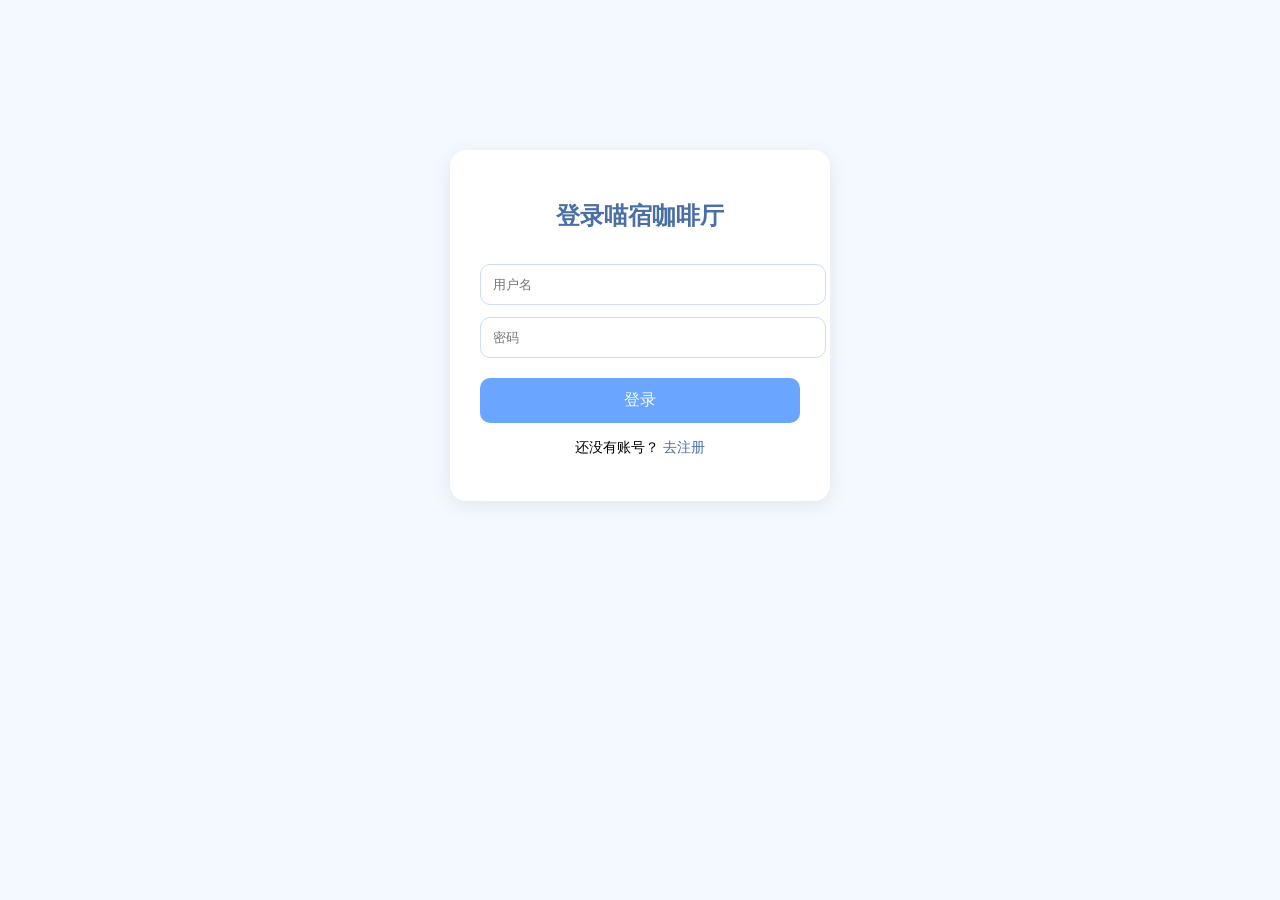
<file: login.html>
<!DOCTYPE html>
<html lang="zh-CN">
<head>
    <meta charset="UTF-8">
    <title>登录 - 喵宿咖啡厅</title>

    <style>
        body {
            margin: 0;
            font-family: "Segoe UI", sans-serif;
            background: #f4f8ff;
        }

        .container {
            width: 320px;
            margin: 150px auto;
            padding: 30px;
            background: white;
            border-radius: 16px;
            box-shadow: 0 4px 20px rgba(0,0,0,0.08);
            text-align: center;
        }

        h2 {
            margin-bottom: 20px;
            color: #4a6fa5;
        }

        input {
            width: 100%;
            padding: 12px;
            margin-top: 12px;
            border-radius: 10px;
            border: 1px solid #d0d9ff;
            outline: none;
        }

        button {
            width: 100%;
            padding: 12px;
            margin-top: 20px;
            background: #6aa6ff;
            color: white;
            border: none;
            border-radius: 10px;
            font-size: 16px;
            cursor: pointer;
        }

        button:hover {
            background: #4f8df0;
        }

        .switch {
            margin-top: 16px;
            font-size: 14px;
        }

        .switch a {
            color: #4a6fa5;
            text-decoration: none;
        }
    </style>
</head>

<body>

    <div class="container">
        <h2>登录喵宿咖啡厅</h2>

        <input id="loginUser" type="text" placeholder="用户名">
        <input id="loginPass" type="password" placeholder="密码">

        <button onclick="login()">登录</button>

        <p class="switch">
            还没有账号？ <a href="register.html">去注册</a>
        </p>
    </div>

    <script src="js/login.js"></script>
</body>
</html>
</file>
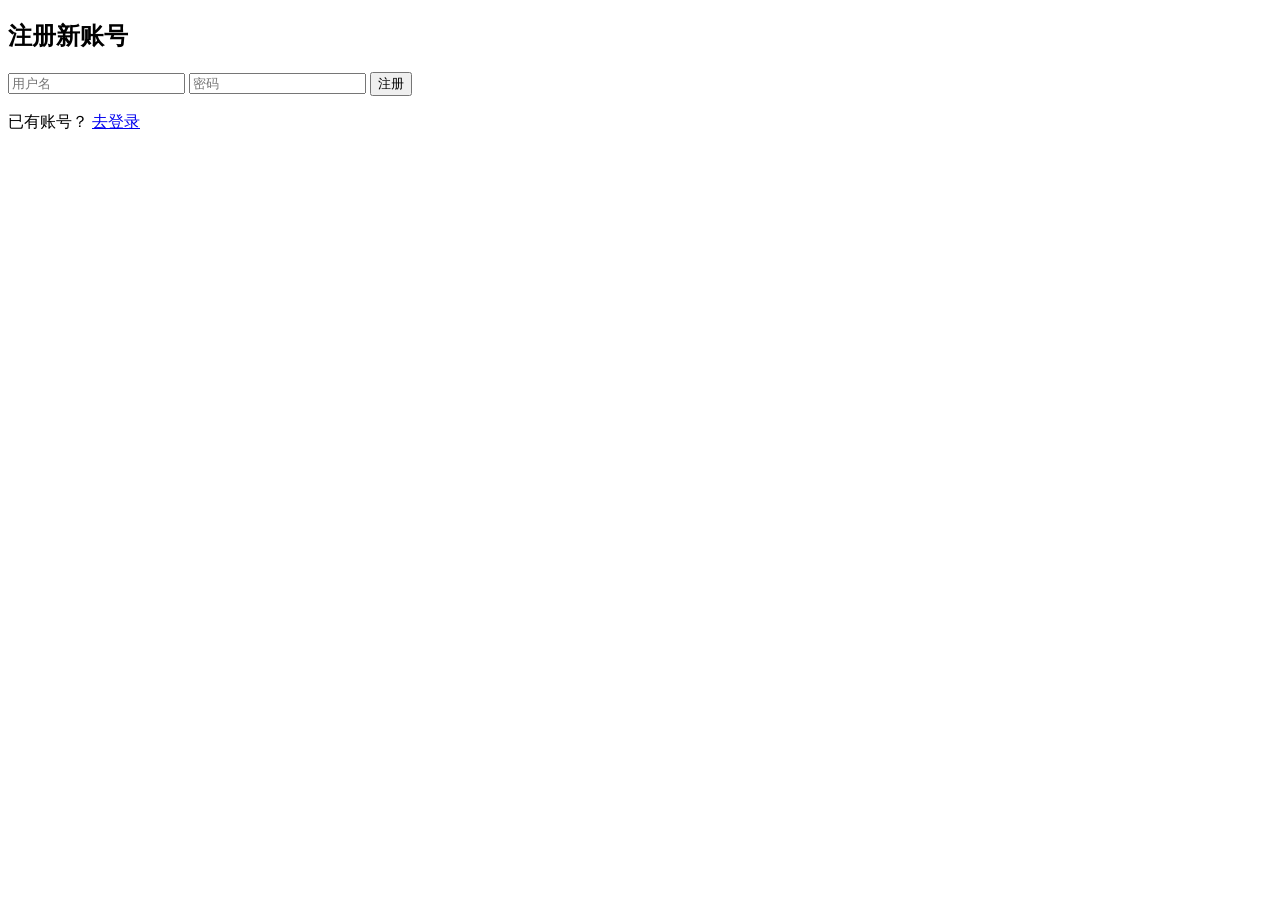
<file: register.html>
<!DOCTYPE html>
<html lang="zh-CN">
<head>
    <meta charset="UTF-8">
    <title>注册 - 喵宿咖啡厅</title>
    <link rel="stylesheet" href="css/login.css">
</head>
<body>

    <div class="container">
        <h2>注册新账号</h2>

        <input id="regUser" type="text" placeholder="用户名">
        <input id="regPass" type="password" placeholder="密码">

        <button onclick="register()">注册</button>

        <p class="switch">
            已有账号？ <a href="login.html">去登录</a>
        </p>
    </div>

    <script src="js/login.js"></script>
</body>
</html>
</file>
<file: css/login.css>
/* ===== 页面淡入淡出 ===== */
body {
    opacity: 0;
    animation: pageIn 0.5s ease forwards;
}

body.page-fade-out {
    animation: pageOut 0.32s ease forwards;
}

@keyframes pageIn {
    from { opacity: 0; transform: translateY(12px); }
    to   { opacity: 1; transform: translateY(0); }
}

@keyframes pageOut {
    from { opacity: 1; transform: translateY(0); }
    to   { opacity: 0; transform: translateY(-10px); }
}

/* ===== 滚动淡入上浮 ===== */
.fade-up {
    opacity: 0;
    transform: translateY(30px);
    transition: opacity 0.6s ease, transform 0.6s ease;
}

.fade-up.visible {
    opacity: 1;
    transform: translateY(0);
}

/* ===== 卡片悬停微抬 ===== */
.card {
    transition: transform 0.25s ease, box-shadow 0.25s ease;
}

.card:hover {
    transform: translateY(-4px);
    box-shadow: 0 8px 28px rgba(0,0,0,0.12);
}

/* ===== 导航链接下划线动效 ===== */
.nav-links a {
    position: relative;
}

.nav-links a::after {
    content: "";
    position: absolute;
    left: 50%;
    bottom: -4px;
    width: 0;
    height: 2px;
    background: #4a6fa5;
    border-radius: 1px;
    transition: width 0.25s ease, left 0.25s ease;
}

.nav-links a:hover::after {
    width: 100%;
    left: 0;
}

/* ===== 图片缩略图悬停缩放 ===== */
.thumb img {
    transition: transform 0.3s ease;
}

.thumb:hover img {
    transform: scale(1.05);
}

/* ===== 按钮按压动效 ===== */
.join-btn {
    transition: background 0.2s, transform 0.15s;
}

.join-btn:active {
    transform: scale(0.96);
}
</file>
